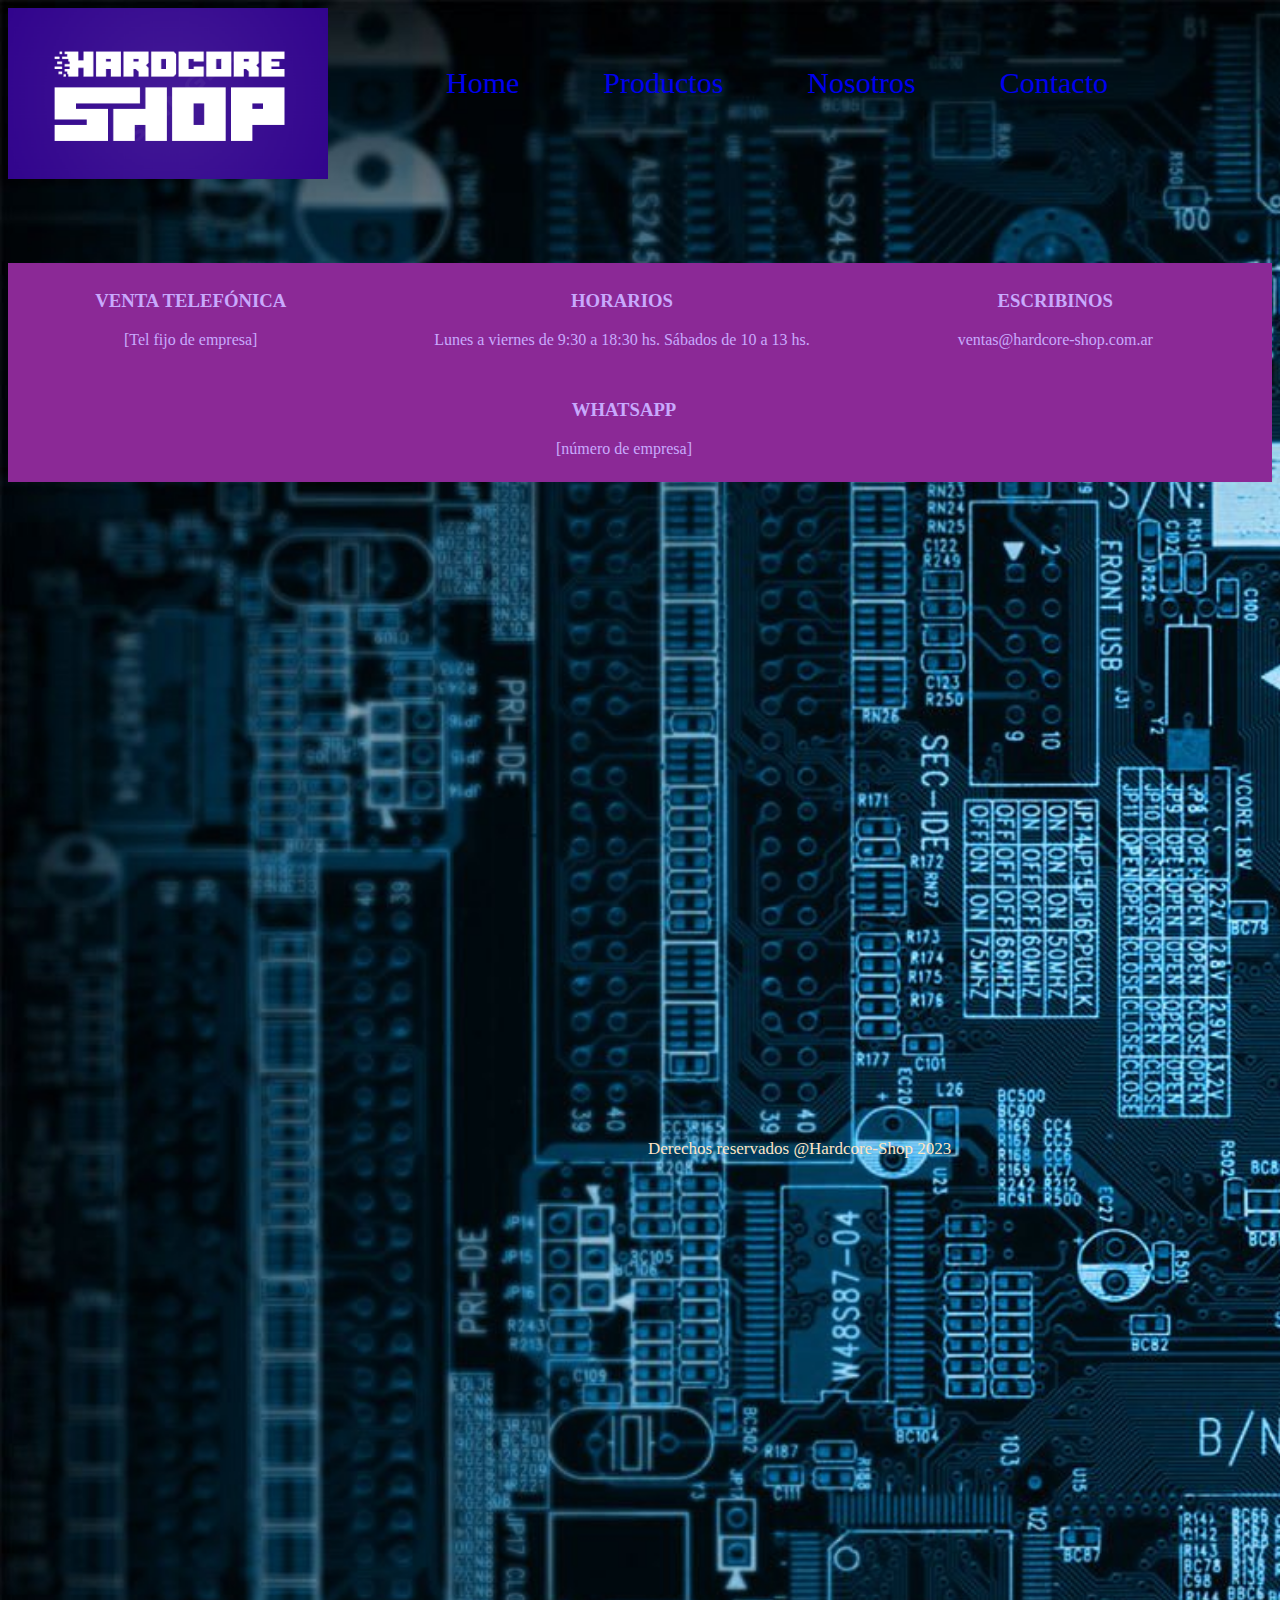
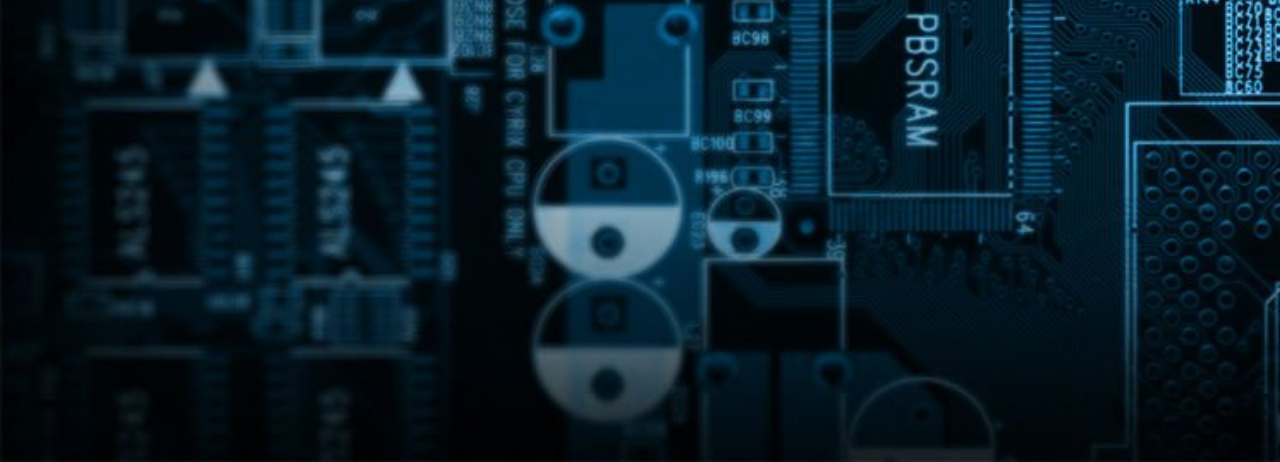
<file: index.html>
<!DOCTYPE html>
<html lang="es">

<head>
    <meta charset="UTF-8">
    <meta name="viewport" content="width=device-width, initial-scale=1.0">
    <title>Document</title>
    <link rel="stylesheet" href="/css/style.css">
</head>



<body>

    <!-- Son libres de agregar etiquetas para css, modificarlas o lo que sea según necesiten. Hay partes del HTML que no están etiquetadas y deberían estarlo. -->
    <!-- Lo mismo para cualquier cosa que ya está escrita y quieran modificar, borrar, etc.  -->

<header id="header">
    <div>
    <img src="./img/logo/icono1.png" alt="" class="logo">
    </div>

    <nav class="navbar">
        <a href="index.html">Home</a>
        <a href="/pages/productos.html">Productos</a>
        <a href="/pages/nosotros.html">Nosotros</a>
        <a href="/pages/contacto.html">Contacto</a>
    </nav>
</header>
    <!-- No se si vamos a poner un header arriba de esto aparte del menú, pero esto sería para arriba en todas las páginas (o al menos en index). Tome el modelo de la página de https://www.gezatek.com.ar/  -->
    <section class="sub_header">
        <div class="contacto">
            <h3> VENTA TELEFÓNICA</h3>
            <p>[Tel fijo de empresa]</p>
        </div>

        <div class="contacto">
            <h3>HORARIOS</h3>
            <p>Lunes a viernes de 9:30 a 18:30 hs.
                Sábados de 10 a 13 hs.</p>
        </div>

        <div class="contacto">
            <h3>ESCRIBINOS</h3>
            <p>ventas@hardcore-shop.com.ar</p>
        </div>

        <div class="contacto">
            <h3>WHATSAPP</h3>
            <p>[número de empresa]</p>
        </div>
    </section>

</body>

<footer class="footer">
   <div class="contenedor_derechos">
        <p>Derechos reservados @Hardcore-Shop 2023</p>
    </div>
</footer>
<script src="/pages/app.js"></script>
</html>
</file>
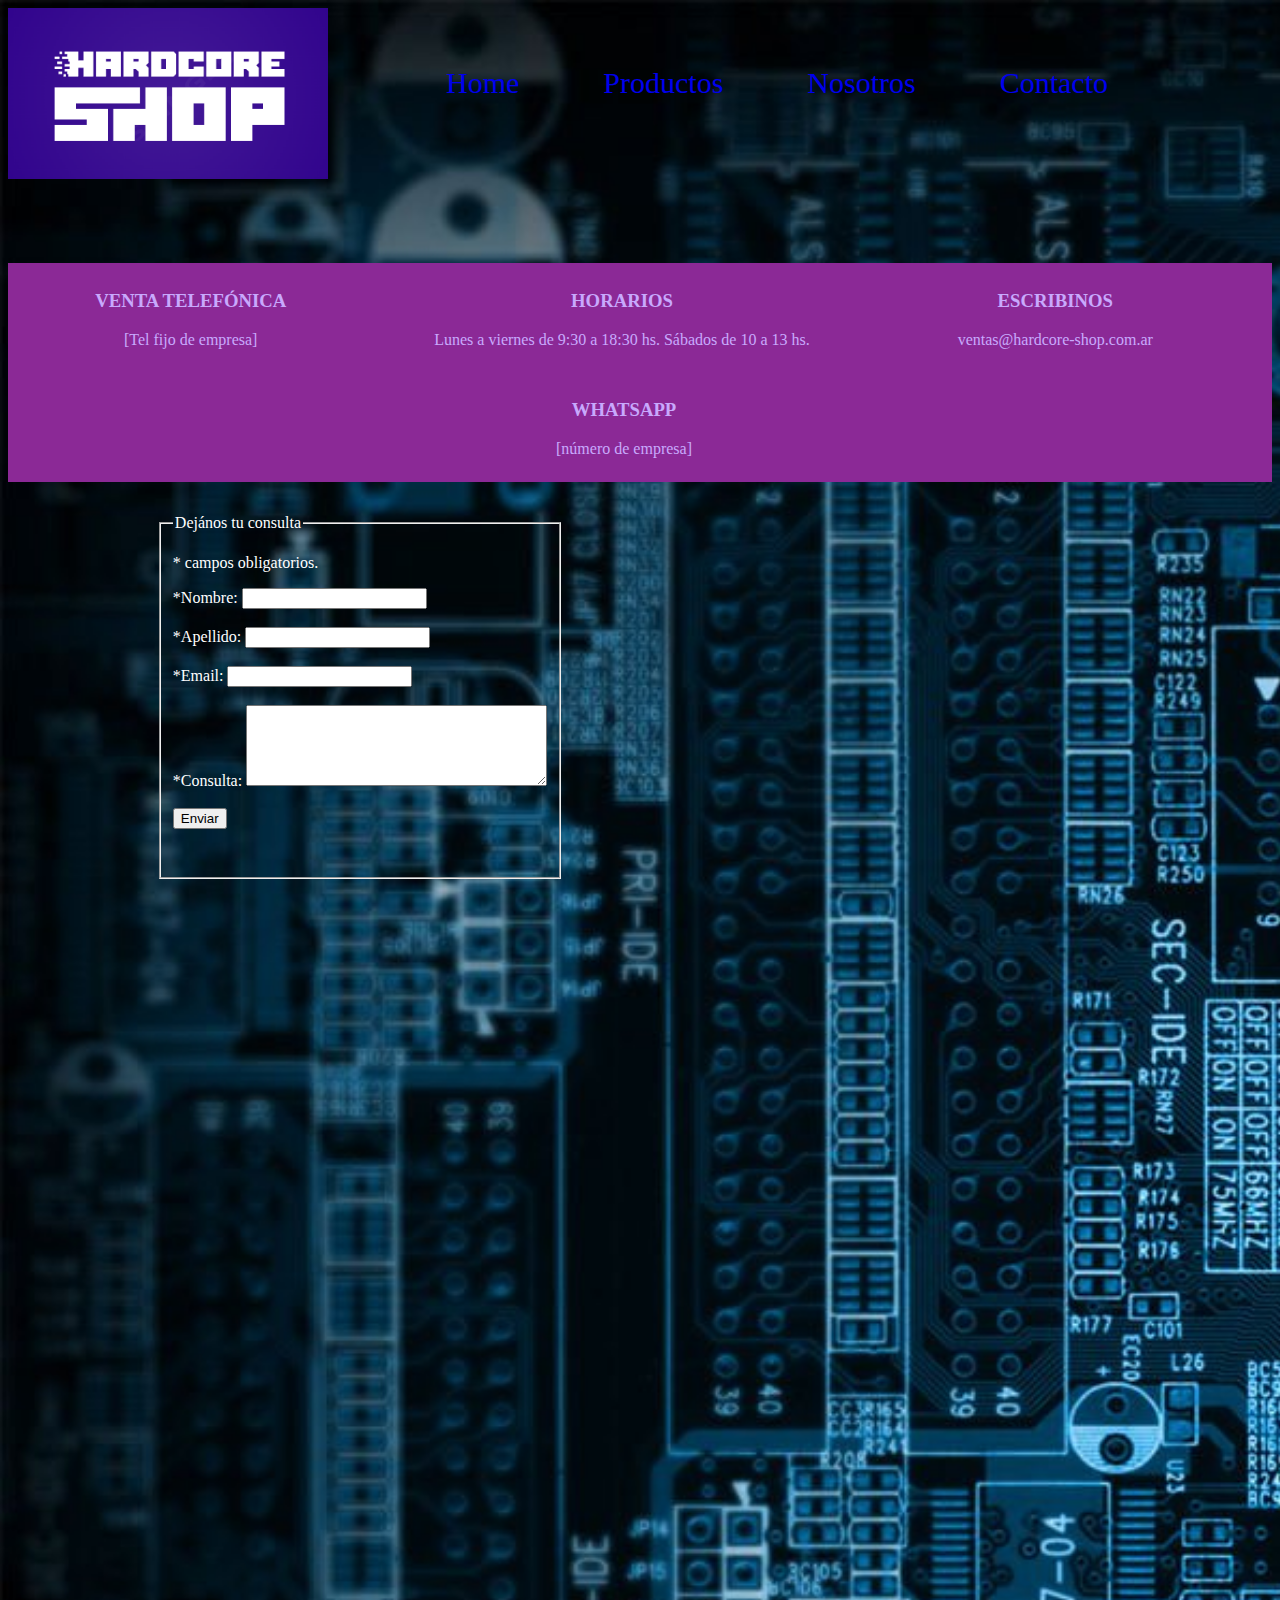
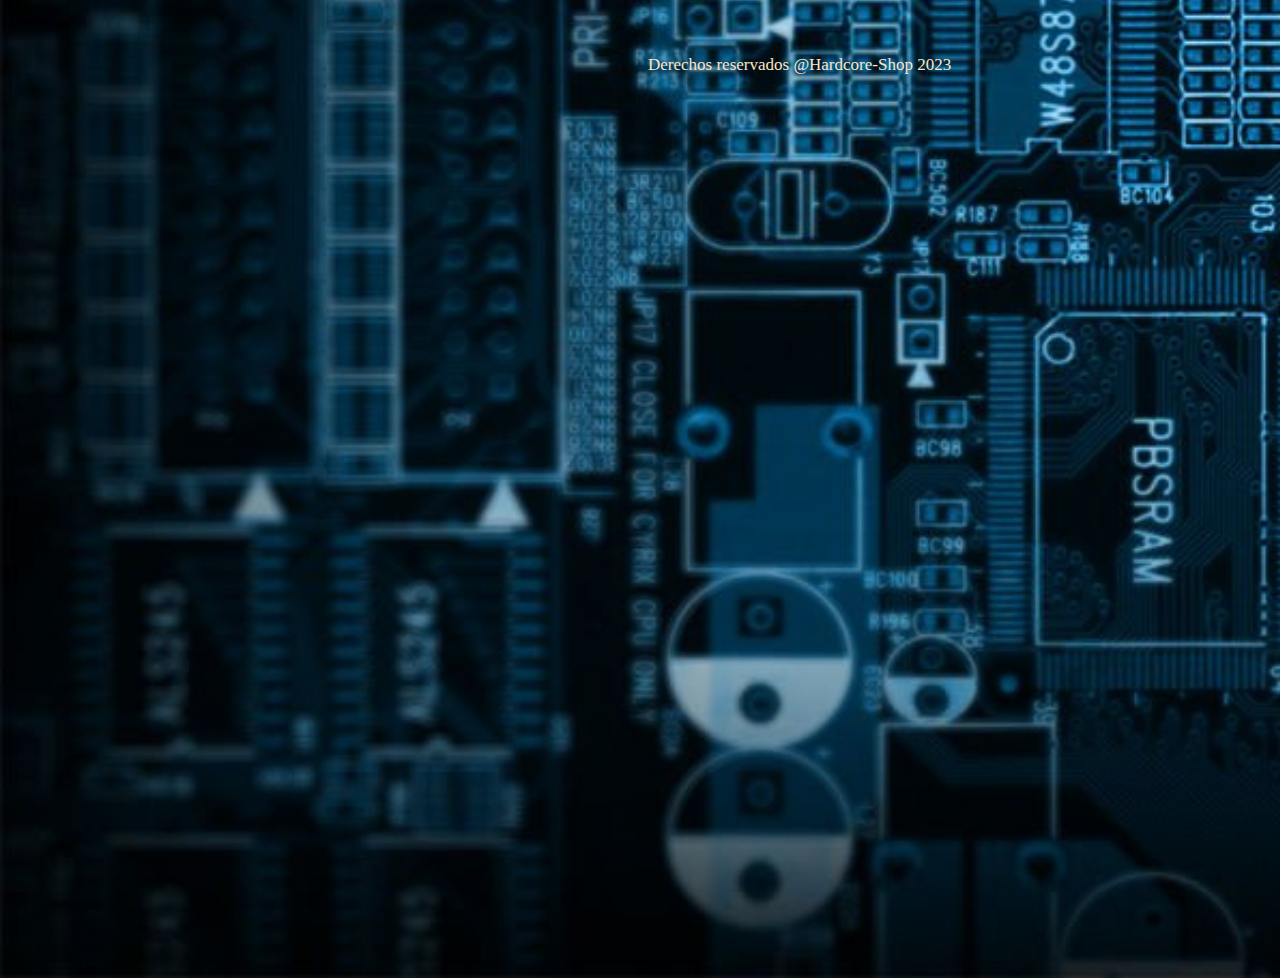
<file: pages/contacto.html>
<!DOCTYPE html>
<html lang="es">
    
    
<head>
    <meta charset="UTF-8">
    <meta name="viewport" content="width=device-width, initial-scale=1.0">
    <title>Document</title>
    <link rel="stylesheet" href="/css/style.css">
</head>

<header>
    <img src="../img/logo/icono1.png" alt="logo" class="logo">
</header>

<body>

   

    <nav class="navbar">
        <a href="/index.html">Home</a>
        <a href="/pages/productos.html">Productos</a>
        <a href="/pages/nosotros.html">Nosotros</a>
        <a href="/pages/contacto.html">Contacto</a>
    </nav>

    <section class="sub_header">
        <div class="contacto">
            <h3> VENTA TELEFÓNICA</h3>
            <p>[Tel fijo de empresa]</p>
        </div>

        <div class="contacto">
            <h3>HORARIOS</h3>
            <p>Lunes a viernes de 9:30 a 18:30 hs.
                Sábados de 10 a 13 hs.</p>
        </div>

        <div class="contacto">
            <h3>ESCRIBINOS</h3>
            <p>ventas@hardcore-shop.com.ar</p>
        </div>

        <div class="contacto">
            <h3>WHATSAPP</h3>
            <p>[número de empresa]</p>
        </div>
    </section>

    <div class="form" id="form">
        <form action="" method="POST" target="blank">
            <fieldset class="fieldset_class">
                <legend>Dejános tu consulta</legend>
                <p>* campos obligatorios.</p>
                <div>
                <label for="nombre">*Nombre:</label>
                <input type="text" name="name" id="name" ><br><br>
                </div>
                <div>
                <label for="apellido">*Apellido:</label>
                <input type="text" name="surname" id="surname" ><br><br>
                </div>
                <div>
                <label for="email">*Email:</label>
                <input type="email" name="email" id="email" ><br><br>
                </div>
                <div>
                <label for="consulta">*Consulta:</label>
                <textarea name="consulta" id="consulta" cols="35" rows="5"></textarea><br><br>
                </div>
                <div>
                <button type="submit">Enviar</button><br><br>
                <p class="atencion" id="atencion"></p>
                 </div>
                
            </fieldset>
            
        </form>
        <div class="maps">
            <iframe class="maps_imagen"
                src="https://www.google.com/maps/embed?pb=!1m16!1m12!1m3!1d88295.95459445425!2d-58.43446254627885!3d-34.67192168721005!2m3!1f0!2f0!3f0!3m2!1i1024!2i768!4f13.1!2m1!1stienda%20gamer!5e0!3m2!1ses-419!2sar!4v1693951671638!5m2!1ses-419!2sar"
                width="400" height="300" style="border:0;" allowfullscreen="" loading="lazy"
                referrerpolicy="no-referrer-when-downgrade"></iframe>
        </div>
    </div>

    <!-- Esto se copia y pega de Google Maps (por si hay alguno más nabo que yo, jajaj. Vas a compartir->Incorporar un mapa(fijate que le podes cambiar el tamaño en la ventana que sigue)->y copian el código HTML que les da Google(va tal cual sale de ahí,después le podes cambiar atributos y eso si queres)) -->
   
</body>

<footer class="footer">
    <div class="contenedor_derechos">
         <p>Derechos reservados @Hardcore-Shop 2023</p>
     </div>
 </footer>

 <script src="app.js"></script>
</html>
</file>
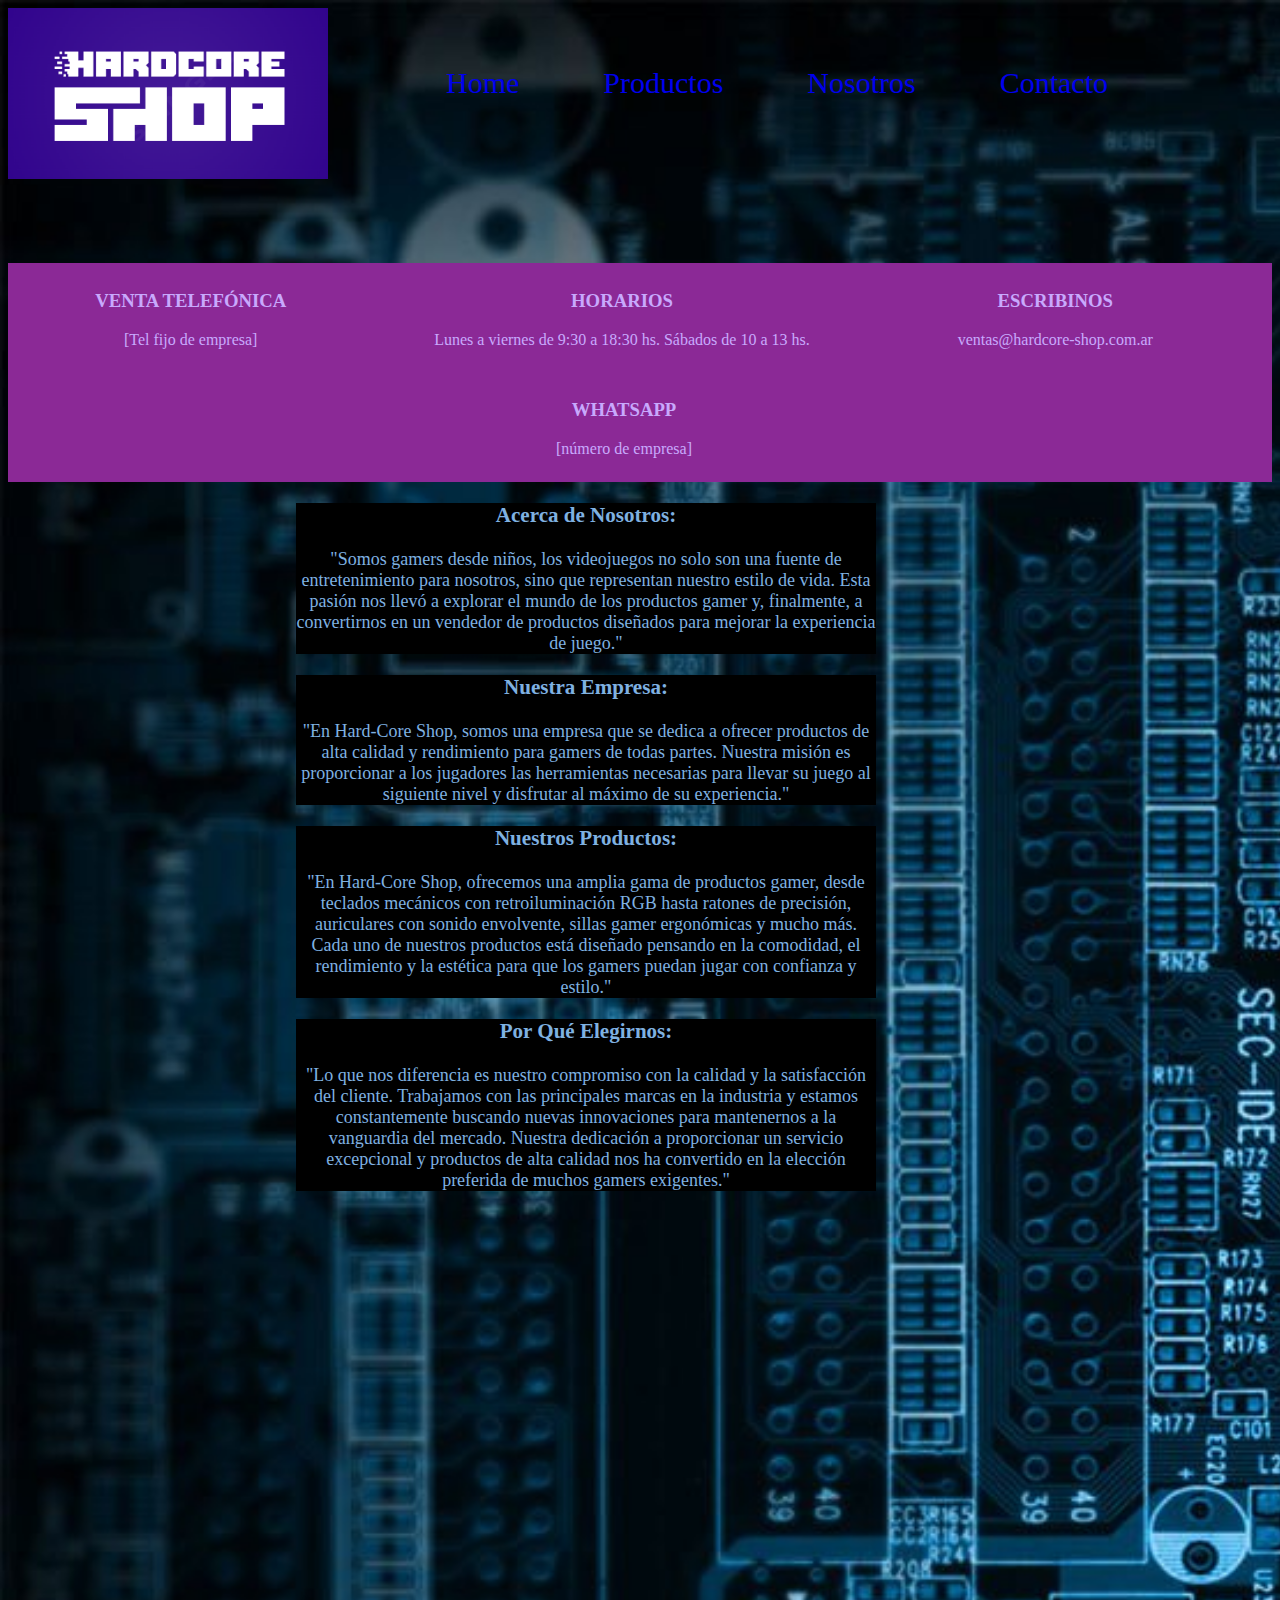
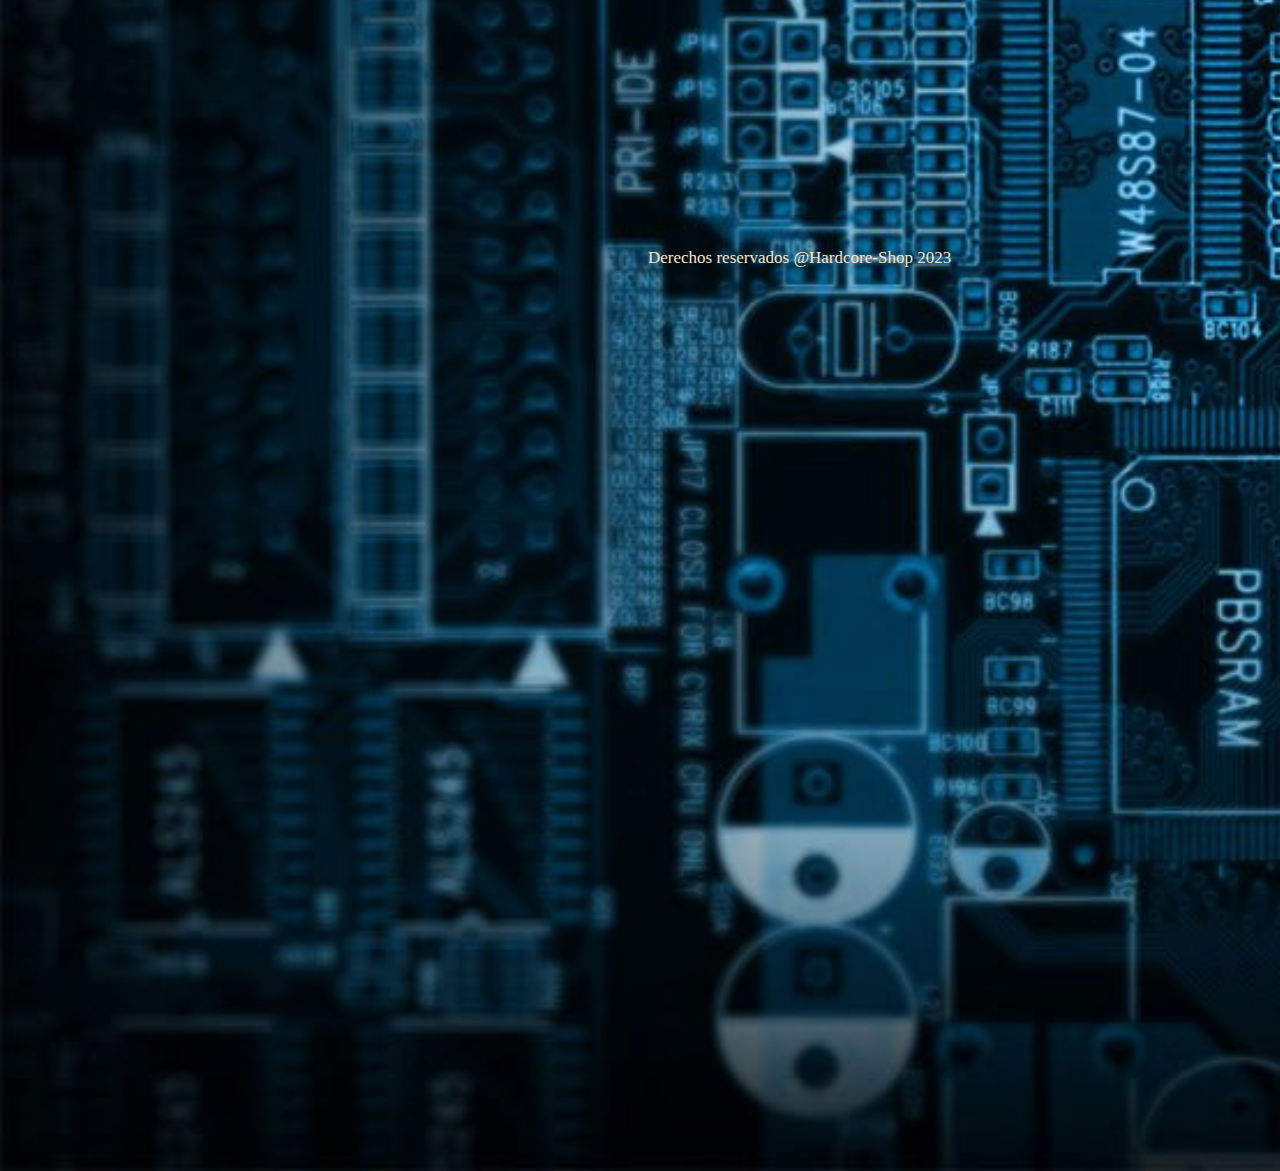
<file: pages/nosotros.html>
<!DOCTYPE html>
<html lang="es">

<head>
    <meta charset="UTF-8">
    <meta name="viewport" content="width=device-width, initial-scale=1.0">
    <title>Document</title>
    <link rel="stylesheet" href="/css/style.css">
</head>

<header>
    <img src="../img/logo/icono1.png" alt="" class="logo">
</header>

<body>

 

    <nav class="navbar">
        <a href="/index.html">Home</a>
        <a href="/pages/productos.html">Productos</a>
        <a href="/pages/nosotros.html">Nosotros</a>
        <a href="/pages/contacto.html">Contacto</a>
    </nav>

    <section class="sub_header">
        <div class="contacto">
            <h3> VENTA TELEFÓNICA</h3>
            <p>[Tel fijo de empresa]</p>
        </div>

        <div class="contacto">
            <h3>HORARIOS</h3>
            <p>Lunes a viernes de 9:30 a 18:30 hs.
                Sábados de 10 a 13 hs.</p>
        </div>

        <div class="contacto">
            <h3>ESCRIBINOS</h3>
            <p>ventas@hardcore-shop.com.ar</p>
        </div>

        <div class="contacto">
            <h3>WHATSAPP</h3>
            <p>[número de empresa]</p>
        </div>
    </section>

    <!-- Con el texto me dio una mano chatgpt, tiene algunas correcciones y otras cosas pero creo que va. -->
    <section>
        <article>
            <div class="article_info">
                <h3>Acerca de Nosotros:</h3>
                <p>
                    "Somos gamers desde niños, los videojuegos no solo son una fuente de entretenimiento para nosotros,
                    sino que representan nuestro estilo de vida. Esta pasión nos llevó a explorar el mundo de los
                    productos gamer y, finalmente, a convertirnos en un vendedor de productos diseñados para mejorar la
                    experiencia de juego."
                </p>
            </div>
        </article>

        <article>
            <div class="article_info">
                <h3>Nuestra Empresa:</h3>
                <p>
                    "En Hard-Core Shop, somos una empresa que se dedica a ofrecer productos de alta calidad y
                    rendimiento para gamers de todas partes. Nuestra misión es proporcionar a los jugadores las
                    herramientas necesarias para llevar su juego al siguiente nivel y disfrutar al máximo de su
                    experiencia."
                </p>
            </div>
        </article>

        <article>
            <div class="article_info">
                <h3>Nuestros Productos:</h3>
                <p>
                    "En Hard-Core Shop, ofrecemos una amplia gama de productos gamer, desde teclados mecánicos
                    con retroiluminación RGB hasta ratones de precisión, auriculares con sonido envolvente, sillas gamer
                    ergonómicas y mucho más. Cada uno de nuestros productos está diseñado pensando en la comodidad, el
                    rendimiento y la estética para que los gamers puedan jugar con confianza y estilo."
                </p>
            </div>
        </article>

        <article>
            <div class="article_info">
                <h3>Por Qué Elegirnos:</h3>
                <p>
                    "Lo que nos diferencia es nuestro compromiso con la calidad y la satisfacción del cliente.
                    Trabajamos con las principales marcas en la industria y estamos constantemente buscando nuevas
                    innovaciones para mantenernos a la vanguardia del mercado. Nuestra dedicación a proporcionar un
                    servicio excepcional y productos de alta calidad nos ha convertido en la elección preferida de
                    muchos gamers exigentes."
                </p>
            </div>

        </article>

    </section>

</body>


<footer class="footer">
    <div class="contenedor_derechos">
         <p>Derechos reservados @Hardcore-Shop 2023</p>
     </div>
 </footer>

</html>
</file>
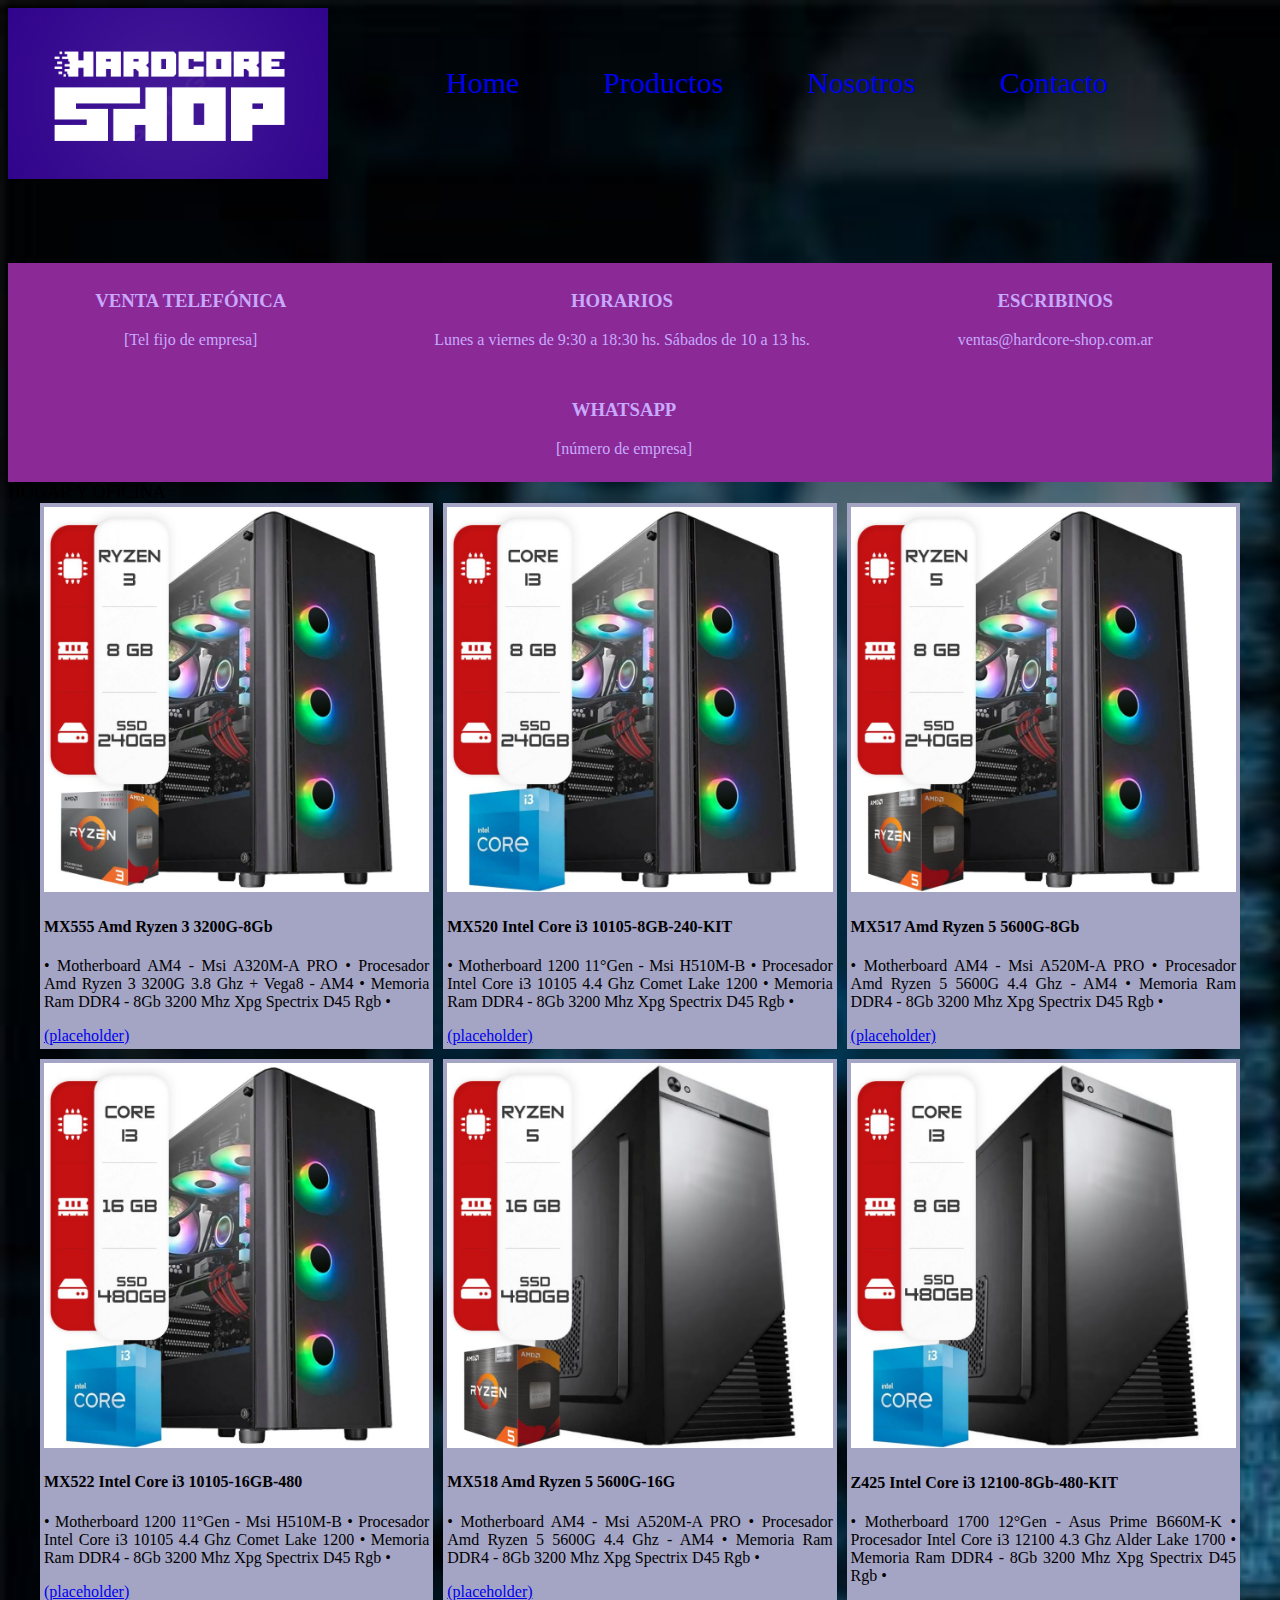
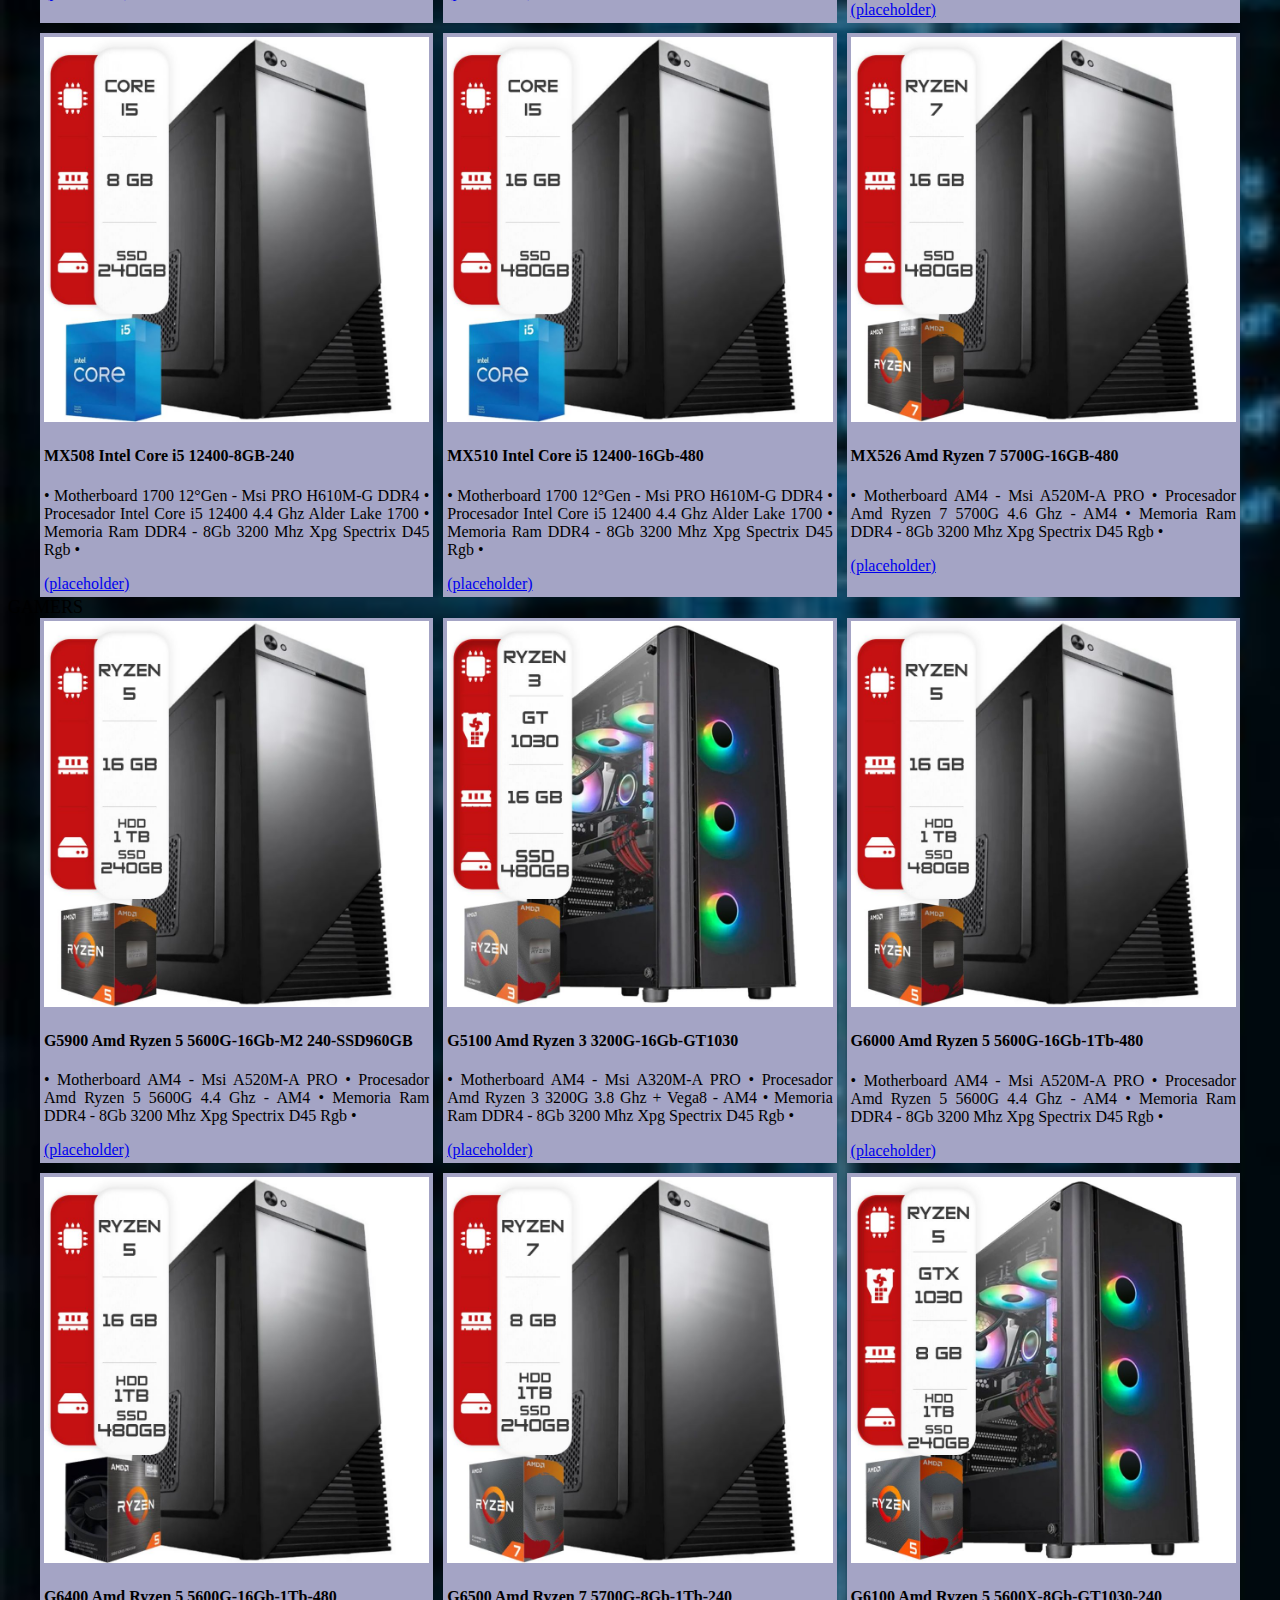
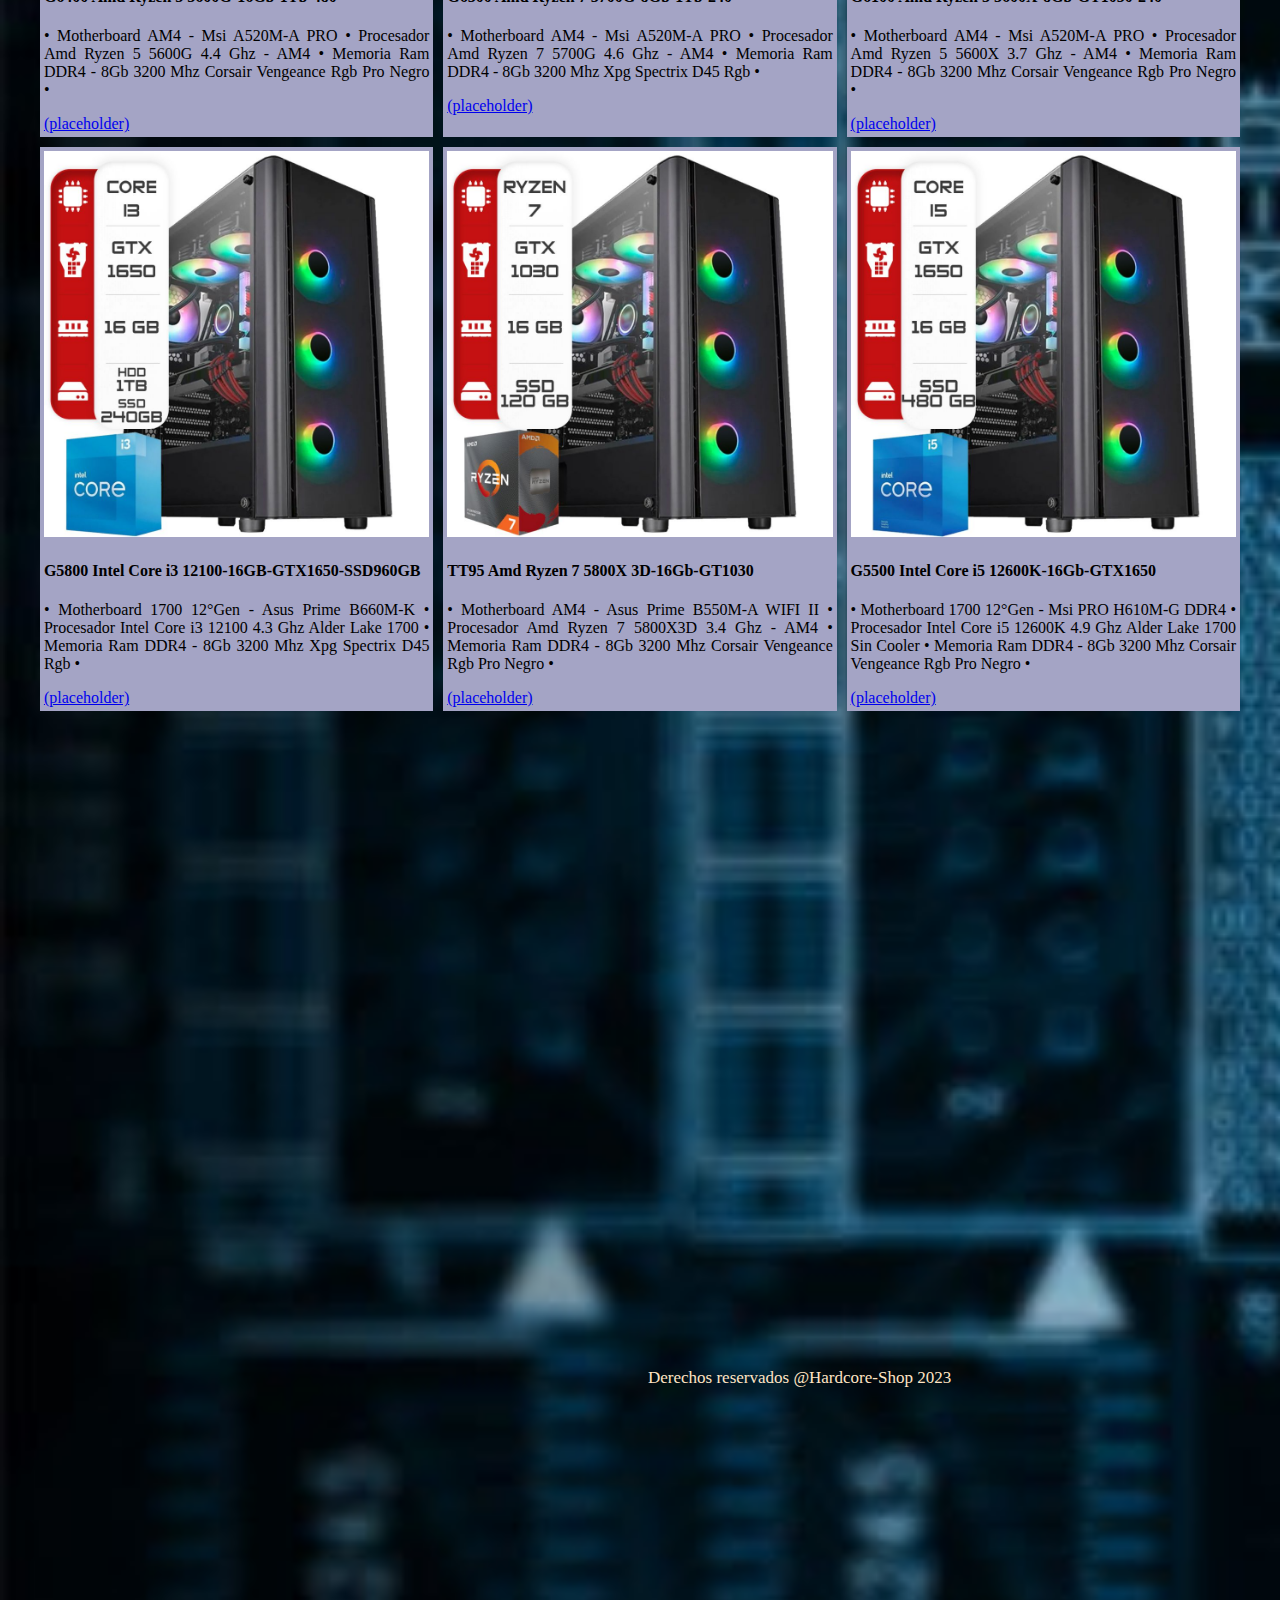
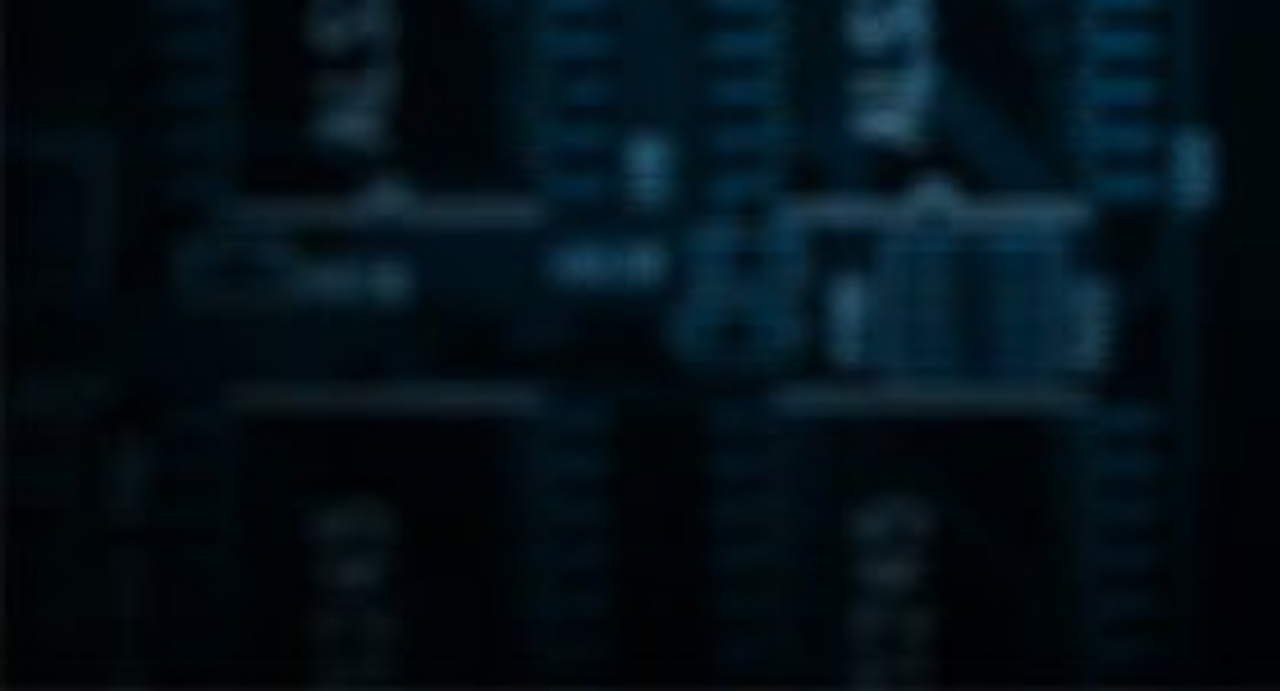
<file: pages/productos.html>
<!DOCTYPE html>
<html lang="es">

<head>
    <meta charset="UTF-8">
    <meta name="viewport" content="width=device-width, initial-scale=1.0">
    <title>Document</title>
    <link rel="stylesheet" href="/css/style.css">
</head>

<header>
    <img src="../img/logo/icono1.png" alt="" class="logo">
</header>

<body>

 

    <nav class="navbar">
        <a href="/index.html">Home</a>
        <a href="/pages/productos.html">Productos</a>
        <a href="/pages/nosotros.html">Nosotros</a>
        <a href="/pages/contacto.html">Contacto</a>
    </nav>

    <section class="sub_header">
        <div class="contacto">
            <h3> VENTA TELEFÓNICA</h3>
            <p>[Tel fijo de empresa]</p>
        </div>

        <div class="contacto">
            <h3>HORARIOS</h3>
            <p>Lunes a viernes de 9:30 a 18:30 hs.
                Sábados de 10 a 13 hs.</p>
        </div>

        <div class="contacto">
            <h3>ESCRIBINOS</h3>
            <p>ventas@hardcore-shop.com.ar</p>
        </div>

        <div class="contacto">
            <h3>WHATSAPP</h3>
            <p>[número de empresa]</p>
        </div>
    </section>

    <!-- Me gustó más la subdivisión en "hogar y oficina","gamers" y "pro gamers" como en mexx.com.ar (en vez de gama baja, media y alta), aunque en otro lado ví la última categoría como "PC Workstation" que tampoco esta nada mal. Aunque está obvio que esto necesita javascript y yo de eso hasta que lo expliquen ni idea-->
    <!-- Después todo esto hay que meterlo en algún menú desplegable o ir creando más páginas o alguna otra solución-->
    
    <!-- Por cierto, robe todo de mexx.com.ar :P -->

    <!-- 1ra categoría, gama baja -->
    <div class="sub-section">
        HOGAR Y OFICINA
    </div>

    <section class="gamer grid">
        <div class="miniaturas">
            <div class="img-mini">
                <img src="/img/hogar/imagen1.jpeg" alt="Imagen1">
            </div>
            <h4 class="title-mini">MX555 Amd Ryzen 3 3200G-8Gb</h4>
            <p>• Motherboard AM4 - Msi A320M-A PRO • Procesador Amd Ryzen 3 3200G 3.8 Ghz + Vega8 - AM4 • Memoria Ram DDR4 - 8Gb 3200 Mhz Xpg Spectrix D45 Rgb •</p>
            <a href="#">(placeholder)</a>
        </div>
        <div class="miniaturas">
            <div class="img-mini">
                <img src="/img/hogar/imagen2.jpeg" alt="Imagen2">
            </div>
            <h4 class="title-mini">MX520 Intel Core i3 10105-8GB-240-KIT</h4>
            <p>• Motherboard 1200 11°Gen - Msi H510M-B • Procesador Intel Core i3 10105 4.4 Ghz Comet Lake 1200 • Memoria Ram DDR4 - 8Gb 3200 Mhz Xpg Spectrix D45 Rgb •</p>
            <a href="#">(placeholder)</a>
        </div>
        <div class="miniaturas">
            <div class="img-mini">
                <img src="/img/hogar/imagen3.jpeg" alt="Imagen3">
            </div>
            <h4 class="title-mini">MX517 Amd Ryzen 5 5600G-8Gb</h4>
            <p>• Motherboard AM4 - Msi A520M-A PRO • Procesador Amd Ryzen 5 5600G 4.4 Ghz - AM4 • Memoria Ram DDR4 - 8Gb 3200 Mhz Xpg Spectrix D45 Rgb •</p>
            <a href="#">(placeholder)</a>
        </div>
        <div class="miniaturas">
            <div class="img-mini">
                <img src="/img/hogar/imagen4.jpeg" alt="Imagen4">
            </div>
            <h4 class="title-mini">MX522 Intel Core i3 10105-16GB-480</h4>
            <p>• Motherboard 1200 11°Gen - Msi H510M-B • Procesador Intel Core i3 10105 4.4 Ghz Comet Lake 1200 • Memoria Ram DDR4 - 8Gb 3200 Mhz Xpg Spectrix D45 Rgb •</p>
            <a href="#">(placeholder)</a>
        </div>
        <div class="miniaturas">
            <div class="img-mini">
                <img src="/img/hogar/imagen5.jpeg" alt="Imagen5">
            </div>
            <h4 class="title-mini">MX518 Amd Ryzen 5 5600G-16G</h4>
            <p>• Motherboard AM4 - Msi A520M-A PRO • Procesador Amd Ryzen 5 5600G 4.4 Ghz - AM4 • Memoria Ram DDR4 - 8Gb 3200 Mhz Xpg Spectrix D45 Rgb •</p>
            <a href="#">(placeholder)</a>
        </div>
        <div class="miniaturas">
            <div class="img-mini">
                <img src="/img/hogar/imagen6.jpeg" alt="Imagen6">
            </div>
            <h4 class="title-mini">Z425 Intel Core i3 12100-8Gb-480-KIT</h4>
            <p>• Motherboard 1700 12°Gen - Asus Prime B660M-K • Procesador Intel Core i3 12100 4.3 Ghz Alder Lake 1700 • Memoria Ram DDR4 - 8Gb 3200 Mhz Xpg Spectrix D45 Rgb •</p>
            <a href="#">(placeholder)</a>
        </div>
        <div class="miniaturas">
            <div class="img-mini">
                <img src="/img/hogar/imagen7.jpeg" alt="Imagen7">
            </div>
            <h4 class="title-mini">MX508 Intel Core i5 12400-8GB-240</h4>
            <p>• Motherboard 1700 12°Gen - Msi PRO H610M-G DDR4 • Procesador Intel Core i5 12400 4.4 Ghz Alder Lake 1700 • Memoria Ram DDR4 - 8Gb 3200 Mhz Xpg Spectrix D45 Rgb •</p>
            <a href="#">(placeholder)</a>
        </div>
        <div class="miniaturas">
            <div class="img-mini">
                <img src="/img/hogar/imagen8.jpeg" alt="Imagen8">
            </div>
            <h4 class="title-mini">MX510 Intel Core i5 12400-16Gb-480</h4>
            <p>• Motherboard 1700 12°Gen - Msi PRO H610M-G DDR4 • Procesador Intel Core i5 12400 4.4 Ghz Alder Lake 1700 • Memoria Ram DDR4 - 8Gb 3200 Mhz Xpg Spectrix D45 Rgb •</p>
            <a href="#">(placeholder)</a>
        </div>
        <div class="miniaturas">
            <div class="img-mini">
                <img src="/img/hogar/imagen9.jpeg" alt="Imagen9">
            </div>
            <h4 class="title-mini">MX526 Amd Ryzen 7 5700G-16GB-480</h4>
            <p>• Motherboard AM4 - Msi A520M-A PRO • Procesador Amd Ryzen 7 5700G 4.6 Ghz - AM4 • Memoria Ram DDR4 - 8Gb 3200 Mhz Xpg Spectrix D45 Rgb •</p>
            <a href="#">(placeholder)</a>
        </div>
    </section>
    
    <!-- Esto sería la 2da categoría, gama media -->
    <div class="sub-section">
        GAMERS
    </div>

    <section class="gamer grid">
        <div class="miniaturas">
            <div class="img-mini">
                <img src="/img/gamers/gamer1.jpeg" alt="Imagen1">
            </div>
            <h4 class="title-mini">G5900 Amd Ryzen 5 5600G-16Gb-M2 240-SSD960GB</h4>
            <p>• Motherboard AM4 - Msi A520M-A PRO • Procesador Amd Ryzen 5 5600G 4.4 Ghz - AM4 • Memoria Ram DDR4 - 8Gb
                3200 Mhz Xpg Spectrix D45 Rgb •</p>
            <a href="#">(placeholder)</a>
        </div>
        <div class="miniaturas">
            <div class="img-mini">
                <img src="/img/gamers/gamer2.jpeg" alt="Imagen2">
            </div>
            <h4 class="title-mini">G5100 Amd Ryzen 3 3200G-16Gb-GT1030</h4>
            <p>• Motherboard AM4 - Msi A320M-A PRO • Procesador Amd Ryzen 3 3200G 3.8 Ghz + Vega8 - AM4 • Memoria Ram
                DDR4 - 8Gb 3200 Mhz Xpg Spectrix D45 Rgb •</p>
            <a href="#">(placeholder)</a>
        </div>
        <div class="miniaturas">
            <div class="img-mini">
                <img src="/img/gamers/gamer3.jpeg" alt="Imagen3">
            </div>
            <h4 class="title-mini">G6000 Amd Ryzen 5 5600G-16Gb-1Tb-480</h4>
            <p>• Motherboard AM4 - Msi A520M-A PRO • Procesador Amd Ryzen 5 5600G 4.4 Ghz - AM4 • Memoria Ram DDR4 - 8Gb
                3200 Mhz Xpg Spectrix D45 Rgb •</p>
            <a href="#">(placeholder)</a>
        </div>
        <div class="miniaturas">
            <div class="img-mini">
                <img src="/img/gamers/gamer4.jpeg" alt="Imagen4">
            </div>
            <h4 class="title-mini">G6400 Amd Ryzen 5 5600G-16Gb-1Tb-480 </h4>
            <p>• Motherboard AM4 - Msi A520M-A PRO • Procesador Amd Ryzen 5 5600G 4.4 Ghz - AM4 • Memoria Ram DDR4 - 8Gb
                3200 Mhz Corsair Vengeance Rgb Pro Negro •</p>
            <a href="#">(placeholder)</a>
        </div>
        <div class="miniaturas">
            <div class="img-mini">
                <img src="/img/gamers/gamer5.jpeg" alt="Imagen5">
            </div>
            <h4 class="title-mini">G6500 Amd Ryzen 7 5700G-8Gb-1Tb-240</h4>
            <p>• Motherboard AM4 - Msi A520M-A PRO • Procesador Amd Ryzen 7 5700G 4.6 Ghz - AM4 • Memoria Ram DDR4 - 8Gb
                3200 Mhz Xpg Spectrix D45 Rgb •</p>
            <a href="#">(placeholder)</a>
        </div>
        <div class="miniaturas">
            <div class="img-mini">
                <img src="/img/gamers/gamer6.jpeg" alt="Imagen6">
            </div>
            <h4 class="title-mini">G6100 Amd Ryzen 5 5600X-8Gb-GT1030-240 </h4>
            <p>• Motherboard AM4 - Msi A520M-A PRO • Procesador Amd Ryzen 5 5600X 3.7 Ghz - AM4 • Memoria Ram DDR4 - 8Gb
                3200 Mhz Corsair Vengeance Rgb Pro Negro •</p>
            <a href="#">(placeholder)</a>
        </div>
        <div class="miniaturas">
            <div class="img-mini">
                <img src="/img/gamers/gamer7.jpeg" alt="Imagen7">
            </div>
            <h4 class="title-mini">G5800 Intel Core i3 12100-16GB-GTX1650-SSD960GB</h4>
            <p>• Motherboard 1700 12°Gen - Asus Prime B660M-K • Procesador Intel Core i3 12100 4.3 Ghz Alder Lake 1700 •
                Memoria Ram DDR4 - 8Gb 3200 Mhz Xpg Spectrix D45 Rgb •</p>
            <a href="#">(placeholder)</a>
        </div>
        <div class="miniaturas">
            <div class="img-mini">
                <img src="/img/gamers/gamer8.jpeg" alt="Imagen8">
            </div>
            <h4 class="title-mini">TT95 Amd Ryzen 7 5800X 3D-16Gb-GT1030</h4>
            <p>• Motherboard AM4 - Asus Prime B550M-A WIFI II • Procesador Amd Ryzen 7 5800X3D 3.4 Ghz - AM4 • Memoria
                Ram DDR4 - 8Gb 3200 Mhz Corsair Vengeance Rgb Pro Negro •</p>
            <a href="#">(placeholder)</a>
        </div>
        <div class="miniaturas">
            <div class="img-mini">
                <img src="/img/gamers/gamer9.jpeg" alt="Imagen9">
            </div>
            <h4 class="title-mini">G5500 Intel Core i5 12600K-16Gb-GTX1650</h4>
            <p>• Motherboard 1700 12°Gen - Msi PRO H610M-G DDR4 • Procesador Intel Core i5 12600K 4.9 Ghz Alder Lake
                1700 Sin Cooler • Memoria Ram DDR4 - 8Gb 3200 Mhz Corsair Vengeance Rgb Pro Negro •</p>
            <a href="#">(placeholder)</a>
        </div>
    </section>
    
</body>
<footer class="footer">
    <div class="contenedor_derechos">
         <p>Derechos reservados @Hardcore-Shop 2023</p>
     </div>
 </footer>
</html>
</file>
<file: css/style.css>
/* Cualquier color que vean se puede cambiar sin problemas, son solo de guía. */
/* Las etiquetas lo mismo, solo fijense que sean consistentes con todo lo otro para que no se rompa nada o vayan comentado si es trabajo en progreso para no pisarnos.*/

body{
    background-image: url(../img/fondo/757477.jpg) ;
    background-size: cover;
    
}



#header{
    display: inline-block;
}

.logo{
    width: 20em;
}
.navbar{

    position: absolute;
    top: 0;
    
    padding: 3em;
    text-align: center;
    margin-left: 20em;
    }

.navbar a {
    text-decoration: none;
    font-size: 30px;
    padding: 10px;
    margin-left: 2em;
    margin-top: 8px;
   
    text-align: center;
    display: inline-block;
  
}

/* Cambia el color al pasar por arriba*/
.navbar a:hover {
    background-color: rgb(238, 238, 238);
    color: rgb(3, 3, 3);
}

/* Cambia el color al hacer click*/
.navbar a:active {
    background-color:#c8a9fd;
    color: whitesmoke;
}

.sub_header {
    width: 100%;
    text-align: center;
    font-size: 1em;
    background-color:#8B2996 ;
    margin-top: 5em;
}

.contacto{
    color: #c8a9fd;
    
    margin: 0 5em 0 3em ;
}

.sub_header div {
    display: inline-block;
    padding: 0.5em;
   
}

.sub-section {
    font-size: large;
}

.gamer {
    max-width: 1200px;
    width: 95%;
    margin: 0 auto;
}

.grid {
    display: grid;
    grid-template-columns: repeat(3, 1fr);
    gap: 10px;
}

.miniaturas {
    background-color: rgb(164, 164, 197);
    padding: 1%;
    text-align: justify;
}

.img-mini img {
    max-width: 100%;
}

.footer{
    margin: 40em;
}
.contenedor_derechos{
   text-align: center;
   width: 580px;
   height: 300px;
   font-size: 20px;
   margin-top: 30em;
}

.contenedor_derechos p{
    color: bisque;
    font-size: 17px;
    float: left;
    margin-left: 0;
}


article{
    text-align: center;
    font-size: large;
    background-color: black;
    width: 580px;
    margin-left: 16em;
}

.article_info{
    color: #7fb1e1;
   
    text-align: center;
}

.fieldset_class{
    color: white;
    display: inline;
}

.form{
    margin: 2em;
    display: flex;
    justify-content: center;
}

.maps{
    display: inline-block;
    margin: 5em;
   
}

.maps_imagen{
    width: 25em;
    height: 20em;
    
}


.atencion{
    width: 200px;
    text-align: center;
    margin: auto;
    color: #ce0505;
    padding-top: 20px;
}





/*MODO TABLET*/
@media all and (min-width:600px) and (max-width:1023px){

    #header{
        width: 580px;
        height: 300px;
        display: block;

    }
   
    .logo{
        width: 580px;
        height: 200px;
    }
    
    .navbar{
        margin: 0;
        float: right;
        margin-top: 10em;
        text-align: center;
        
       
        
        padding: 5em;
      
        }
    .navbar a {
        text-decoration: none;
        font-size: 20px;
        
        margin: 0;
        margin-bottom: 1em;
        
        margin-left: 0;
        
        padding: 10px 20px 10px 20px;

    }
    
    /* Cambia el color al pasar por arriba*/
    .navbar a:hover {
        background-color: rgb(238, 238, 238);
        color: rgb(3, 3, 3);
    }
    
    /* Cambia el color al hacer click*/
    .navbar a:active {
        background-color:#c8a9fd;
        color: whitesmoke;
    }
    
    .sub_header {
        width: 580px;
        text-align: center;
        font-size: 1em;
        background-color:#8B2996 ;
        margin-top: 8em;
    }
    
    .contacto{
        color: #c8a9fd;
        
        margin: 0 5em 0 3em ;
    }
    
    .sub_header div {
        display: inline-block;
        padding: 0,5em;
       
    }
    
    .sub-section {
        font-size: large;
        color: bisque;
        padding: 1em;

    }
    
    .gamer {
        
        width: 580px;
        margin-top: 1em;
        
        margin-left:0 ;
    }
    
    .grid {
        display: grid;
        grid-template-columns: repeat(3, 1fr);
        gap: 10px;
    }
    
    .miniaturas {
        background-color: rgb(164, 164, 197);
        padding: 1%;
        text-align: justify;
    }
    
    .img-mini img {
        max-width: 100%;
    }
    
    .footer{
        width: 580px;
        height: 300px;
        margin-left: 0;
        
    }
    .contenedor_derechos{
     
       width: 580px;
       height: 200px;
       margin-left: 5em;
       bottom: 0;
       margin-bottom: 0;
       text-align: center;
       
    }
    
    .contenedor_derechos p{
      
       
      
        display: inline;
        font-size: 20px;
        float: left;
    }
    
    
    article{
        text-align: center;
        font-size: large;
        background-color: black;
        margin-left: 0;
    }
    
    .article_info{
        color: #7fb1e1;
        margin-left: 0;
    }
    
    .fieldset_class{
        color: white;
        display: inline-block;
        width: 300px;
        margin-left: 6em;
    }
    
    .form{
        margin: 1em;
        display: inline-block;
        justify-content: center;
        width: 580px;
    }
    
    .maps{
        display: inline-block;
        margin-top: 2em;
        margin-left: 0;
        
       
    }
    
    .maps_imagen{
        width: 328px;
        height: 20em;
        margin-left: 6em;
        
    }


}
/*FIN TABLET*/


/*MODO MOBILE*/
@media all and (max-width:599px){



#header{
width: 100%;
height: auto;
display: inline;

    }

.logo{
    width: 100%;
    height: 10em;
}
.navbar{
    width: 90%;
    
    top: 0;
    height: 10em;
    padding: 0;
    text-align: center;
    margin-left: 0;
    margin-bottom: 1em;
    margin-top: 12em
    }

.navbar a {
    width: 60%;
    text-decoration: none;
    font-size: 20px;
    position: none;
    
    margin-top: 8px;
   
    text-align: center;
    display: inline-block;
    padding-bottom: 1em;
  
}

/* Cambia el color al pasar por arriba*/
.navbar a:hover {
    background-color: rgb(238, 238, 238);
    color: rgb(3, 3, 3);
}

/* Cambia el color al hacer click*/
.navbar a:active {
    background-color:#c8a9fd;
    color: whitesmoke;
}

.sub_header {
    width: 100%;
    height: auto;
    text-align: center;
    font-size: 1em;
    background-color:#8B2996 ;
    margin-top: 20em;
  
}

.contacto{
    color: #c8a9fd;
    
    margin: 0 5em 0 3em ;
}

.sub_header div {
    display: inline-block;
    padding: 0.5em;
   
}

.sub-section {
    font-size: large;
    display: inline-block;
}

.gamer {
    max-width: 1200px;
    width: 95%;
    margin: 0 auto;
}

.grid {
    display: grid;
    grid-template-columns: repeat(1, 1fr);
    gap: 10px;
}

.miniaturas {
    background-color: rgb(164, 164, 197);
    padding: 1%;
    text-align: justify;
    display: block;
    width: 100%;
}

.img-mini img {
   width: 100%;
   height: auto;
   
}

.footer{
    width: 100%;
    height: auto;
    margin-left: 0;
    
}
.contenedor_derechos{
 
   width: auto;
   height: 200px;
   margin-left: 5em;
   bottom: 0;
   margin-bottom: 0;
   text-align: center;
   
}

.contenedor_derechos p{
  
   
  
    display: inline;
    font-size: 14px;
  
}




article{
    text-align: center;
    font-size: large;
    background-color: black;
    width: 100%;
    margin-left: 0;
}

.article_info{
    color: #7fb1e1;
    width: 100%;
}

.fieldset_class{
    color: white;
    display: block;
}

.form{
    margin: 0;
    display: block;
    
}

.maps{
    display: block;
    margin: 5em;
    margin: 0;
   
}

.maps_imagen{
    width: 25em;
    height: 20em;
    
}



}


/*FIN MOBILE*/
</file>
